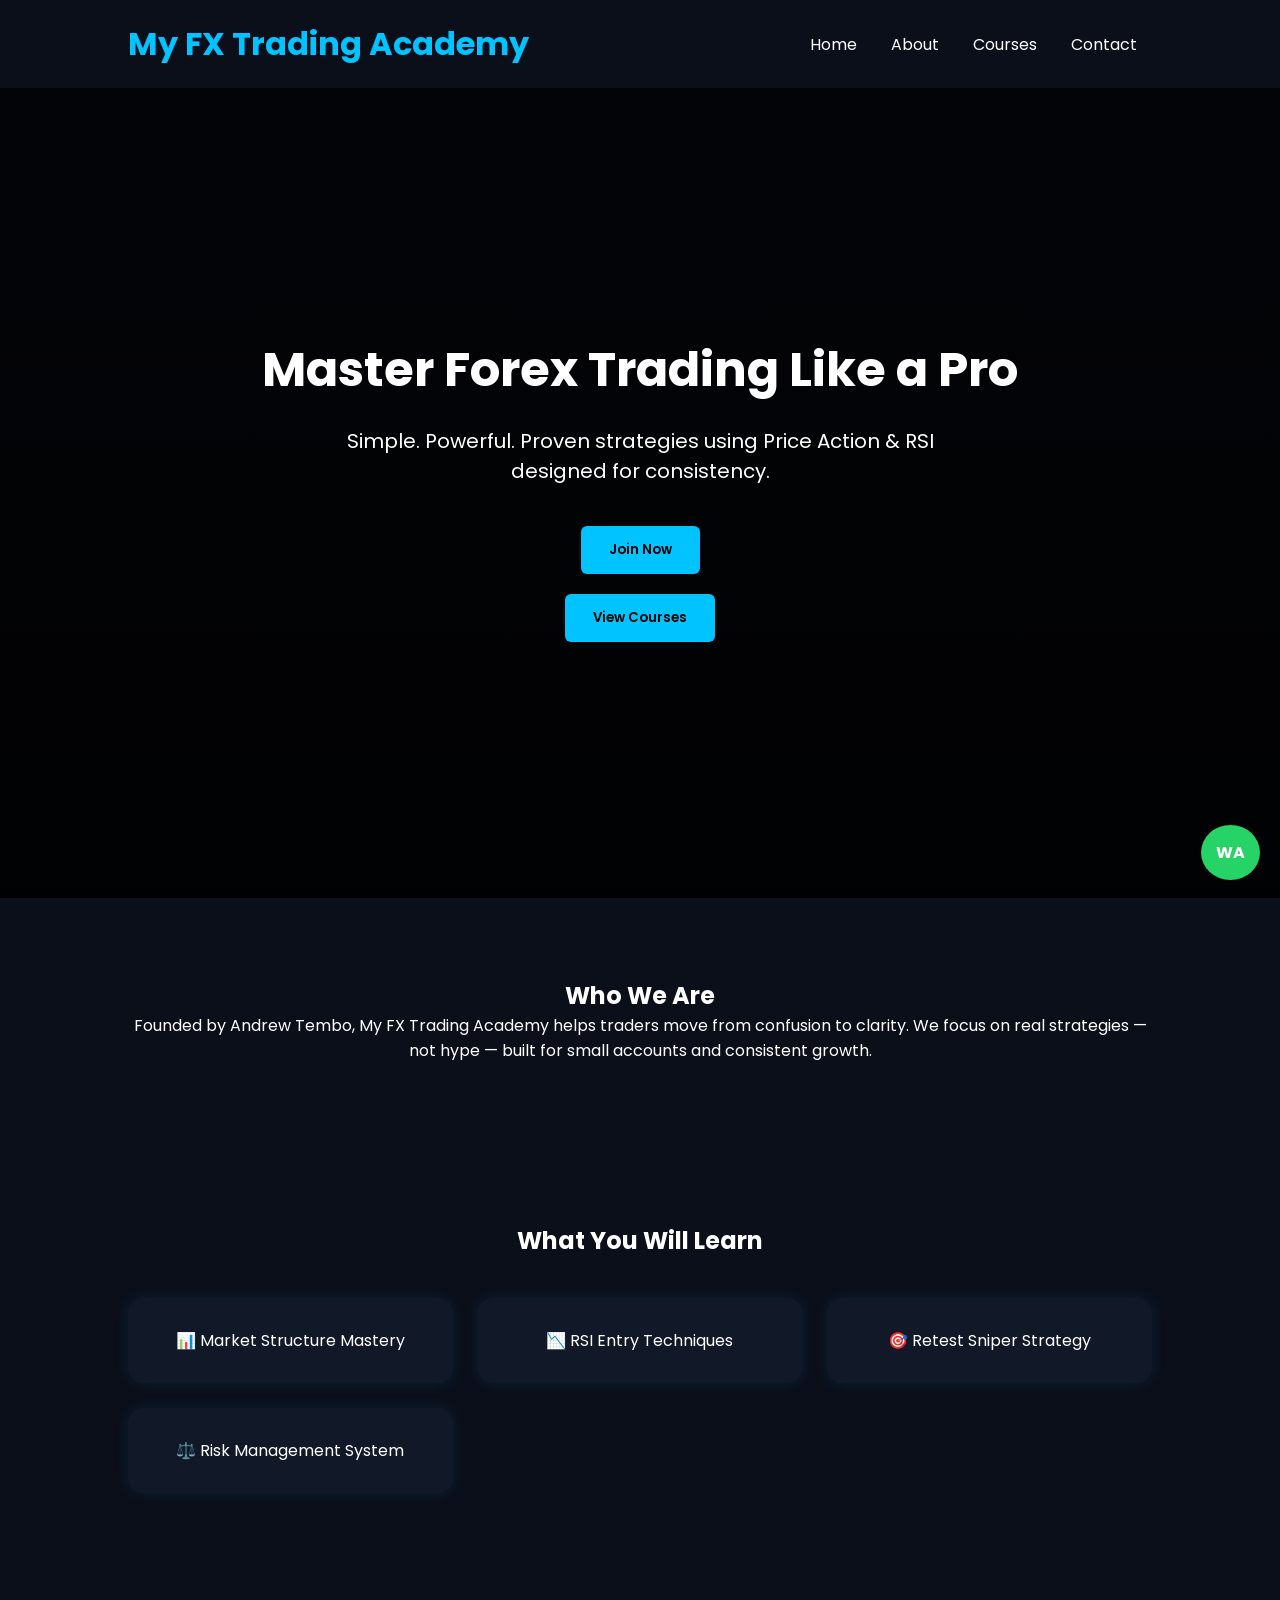
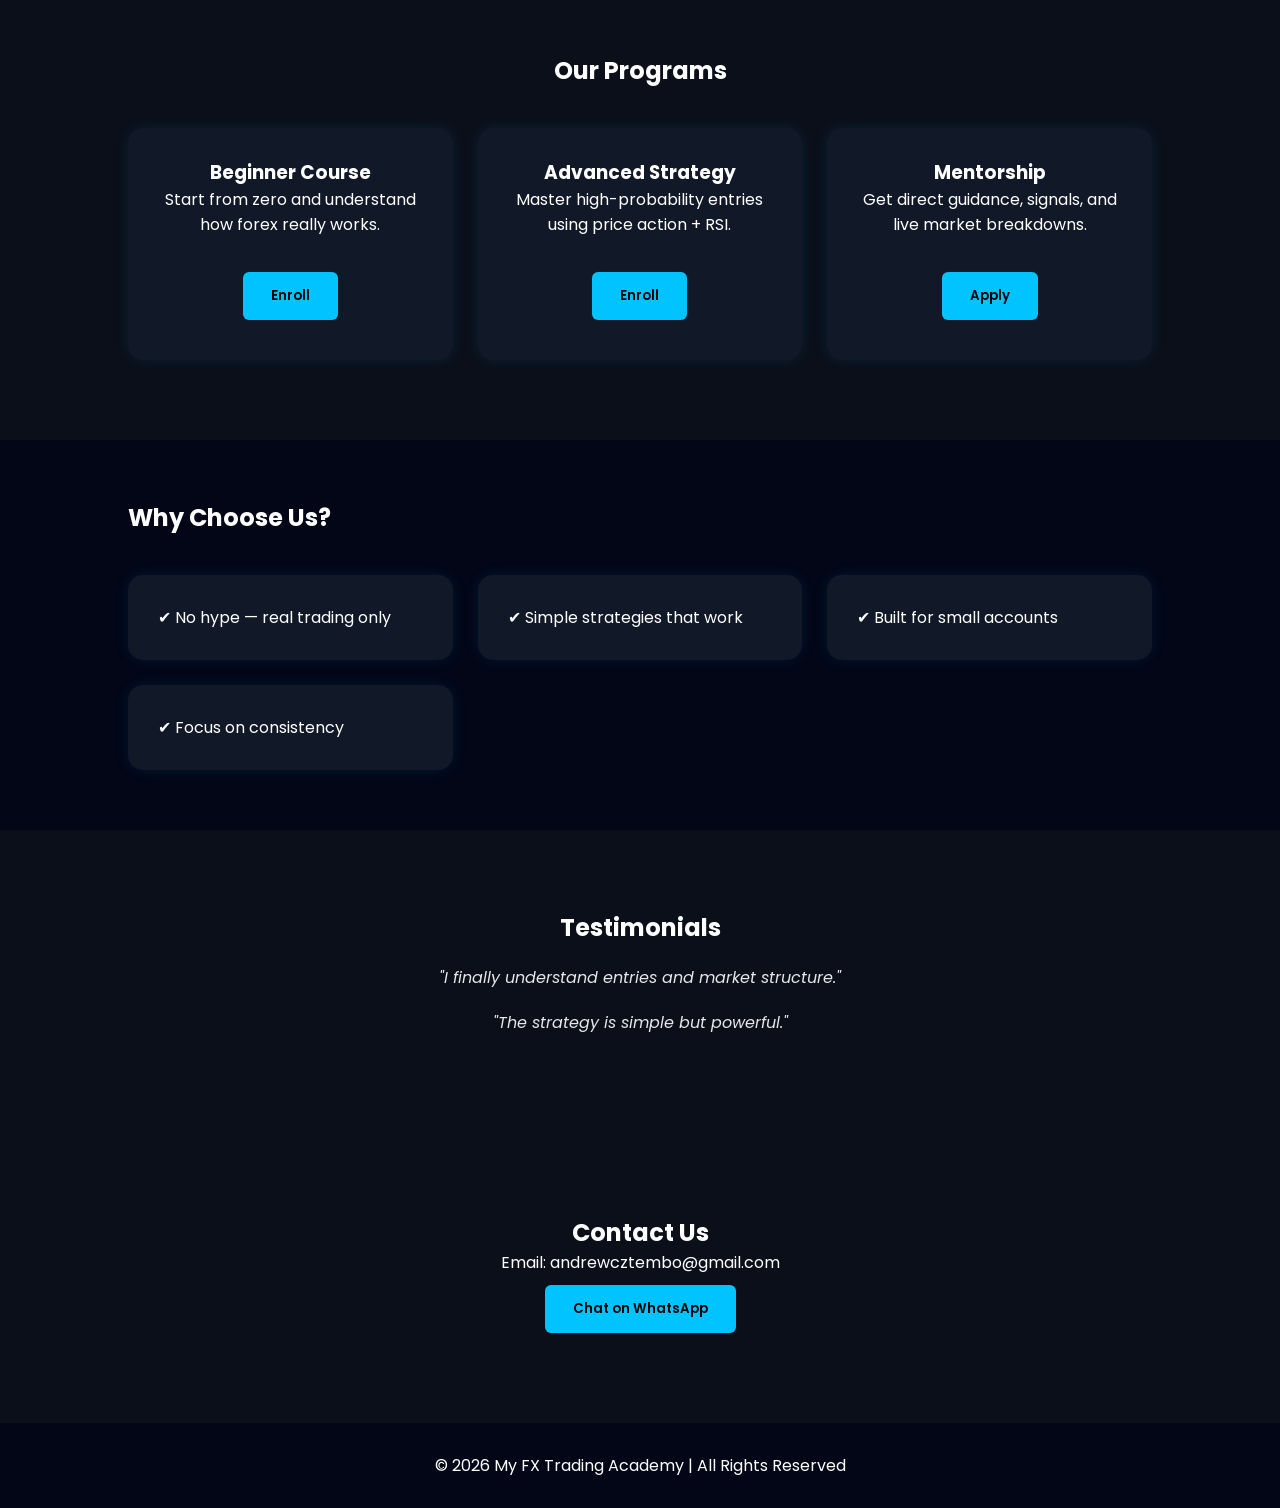
<file: index.html>
<!DOCTYPE html>
<html lang="en">
<head>
  <meta charset="UTF-8">
  <meta name="viewport" content="width=device-width, initial-scale=1.0">
  <title>My FX Trading Academy</title>
  <link href="https://fonts.googleapis.com/css2?family=Poppins:wght@300;400;600;700&display=swap" rel="stylesheet">
  <style>
    * { margin: 0; padding: 0; box-sizing: border-box; font-family: 'Poppins', sans-serif; }
    body { background: #0b0f1a; color: #fff; }

    header {
      display:flex; justify-content:space-between; align-items:center;
      padding:20px 10%; background:#0b0f1a; position:sticky; top:0;
    }

    header h1 { color:#00c3ff; }
    nav a { margin:0 15px; color:#fff; text-decoration:none; }

    .hero {
      height:90vh;
      display:flex; flex-direction:column; justify-content:center; align-items:center;
      text-align:center;
      background:linear-gradient(rgba(0,0,0,0.7), rgba(0,0,0,0.9)),
      url('https://images.unsplash.com/photo-1642790551116-18e1504d6bb3');
      background-size:cover;
    }

    .hero h2 { font-size:48px; margin-bottom:20px; }
    .hero p { font-size:20px; margin-bottom:30px; max-width:600px; }

    .btn {
      padding:14px 28px; margin:10px;
      border:none; border-radius:6px;
      background:#00c3ff; color:#000;
      font-weight:600; cursor:pointer;
      transition:0.3s;
    }

    .btn:hover { transform:scale(1.05); }

    .section { padding:80px 10%; text-align:center; }

    .cards {
      display:grid;
      grid-template-columns:repeat(auto-fit, minmax(250px,1fr));
      gap:25px; margin-top:40px;
    }

    .card {
      background:#111827; padding:30px;
      border-radius:15px;
      box-shadow:0 0 15px rgba(0,195,255,0.1);
      transition:0.3s;
    }

    .card:hover { transform:translateY(-10px); }

    .highlight {
      background:#020617;
      padding:60px 10%;
    }

    .testimonial {
      max-width:600px;
      margin:20px auto;
      font-style:italic;
      opacity:0.9;
    }

    footer {
      text-align:center;
      padding:30px;
      background:#020617;
    }

    .whatsapp {
      position:fixed;
      bottom:20px;
      right:20px;
      background:#25D366;
      color:#fff;
      padding:15px;
      border-radius:50%;
      text-decoration:none;
      font-weight:bold;
    }
  </style>
</head>

<body>

<header>
  <h1>My FX Trading Academy</h1>
  <nav>
    <a href="#">Home</a>
    <a href="#about">About</a>
    <a href="#courses">Courses</a>
    <a href="#contact">Contact</a>
  </nav>
</header>

<section class="hero">
  <h2>Master Forex Trading Like a Pro</h2>
  <p>Simple. Powerful. Proven strategies using Price Action & RSI designed for consistency.</p>

  <!-- CONNECTED BUTTONS -->
  <button class="btn" onclick="window.location.href='https://wa.me/260976245030?text=Hi%20I%20want%20to%20join%20My%20FX%20Trading%20Academy'">
    Join Now
  </button>

  <button class="btn" onclick="document.getElementById('courses').scrollIntoView({behavior:'smooth'})">
    View Courses
  </button>
</section>

<section id="about" class="section">
  <h2>Who We Are</h2>
  <p>
    Founded by Andrew Tembo, My FX Trading Academy helps traders move from confusion to clarity.
    We focus on real strategies — not hype — built for small accounts and consistent growth.
  </p>
</section>

<section class="section">
  <h2>What You Will Learn</h2>
  <div class="cards">
    <div class="card">📊 Market Structure Mastery</div>
    <div class="card">📉 RSI Entry Techniques</div>
    <div class="card">🎯 Retest Sniper Strategy</div>
    <div class="card">⚖️ Risk Management System</div>
  </div>
</section>

<section id="courses" class="section">
  <h2>Our Programs</h2>
  <div class="cards">

    <div class="card">
      <h3>Beginner Course</h3>
      <p>Start from zero and understand how forex really works.</p>
      <br>
      <button class="btn" onclick="window.location.href='https://wa.me/260976245030?text=I%20want%20the%20Beginner%20Course'">Enroll</button>
    </div>

    <div class="card">
      <h3>Advanced Strategy</h3>
      <p>Master high-probability entries using price action + RSI.</p>
      <br>
      <button class="btn" onclick="window.location.href='https://wa.me/260976245030?text=I%20want%20the%20Advanced%20Strategy'">Enroll</button>
    </div>

    <div class="card">
      <h3>Mentorship</h3>
      <p>Get direct guidance, signals, and live market breakdowns.</p>
      <br>
      <button class="btn" onclick="window.location.href='https://wa.me/260976245030?text=I%20want%20Mentorship'">Apply</button>
    </div>

  </div>
</section>

<section class="highlight">
  <h2>Why Choose Us?</h2>
  <div class="cards">
    <div class="card">✔ No hype — real trading only</div>
    <div class="card">✔ Simple strategies that work</div>
    <div class="card">✔ Built for small accounts</div>
    <div class="card">✔ Focus on consistency</div>
  </div>
</section>

<section class="section">
  <h2>Testimonials</h2>
  <p class="testimonial">"I finally understand entries and market structure."</p>
  <p class="testimonial">"The strategy is simple but powerful."</p>
</section>

<section id="contact" class="section">
  <h2>Contact Us</h2>
  <p>Email: andrewcztembo@gmail.com</p>

  <button class="btn" onclick="window.location.href='https://wa.me/260976245030'">
    Chat on WhatsApp
  </button>
</section>

<footer>
  <p>© 2026 My FX Trading Academy | All Rights Reserved</p>
</footer>

<a href="https://wa.me/260976245030?text=Hi%20I%20am%20interested%20in%20your%20academy" class="whatsapp">WA</a>

</body>
</html>
</file>
